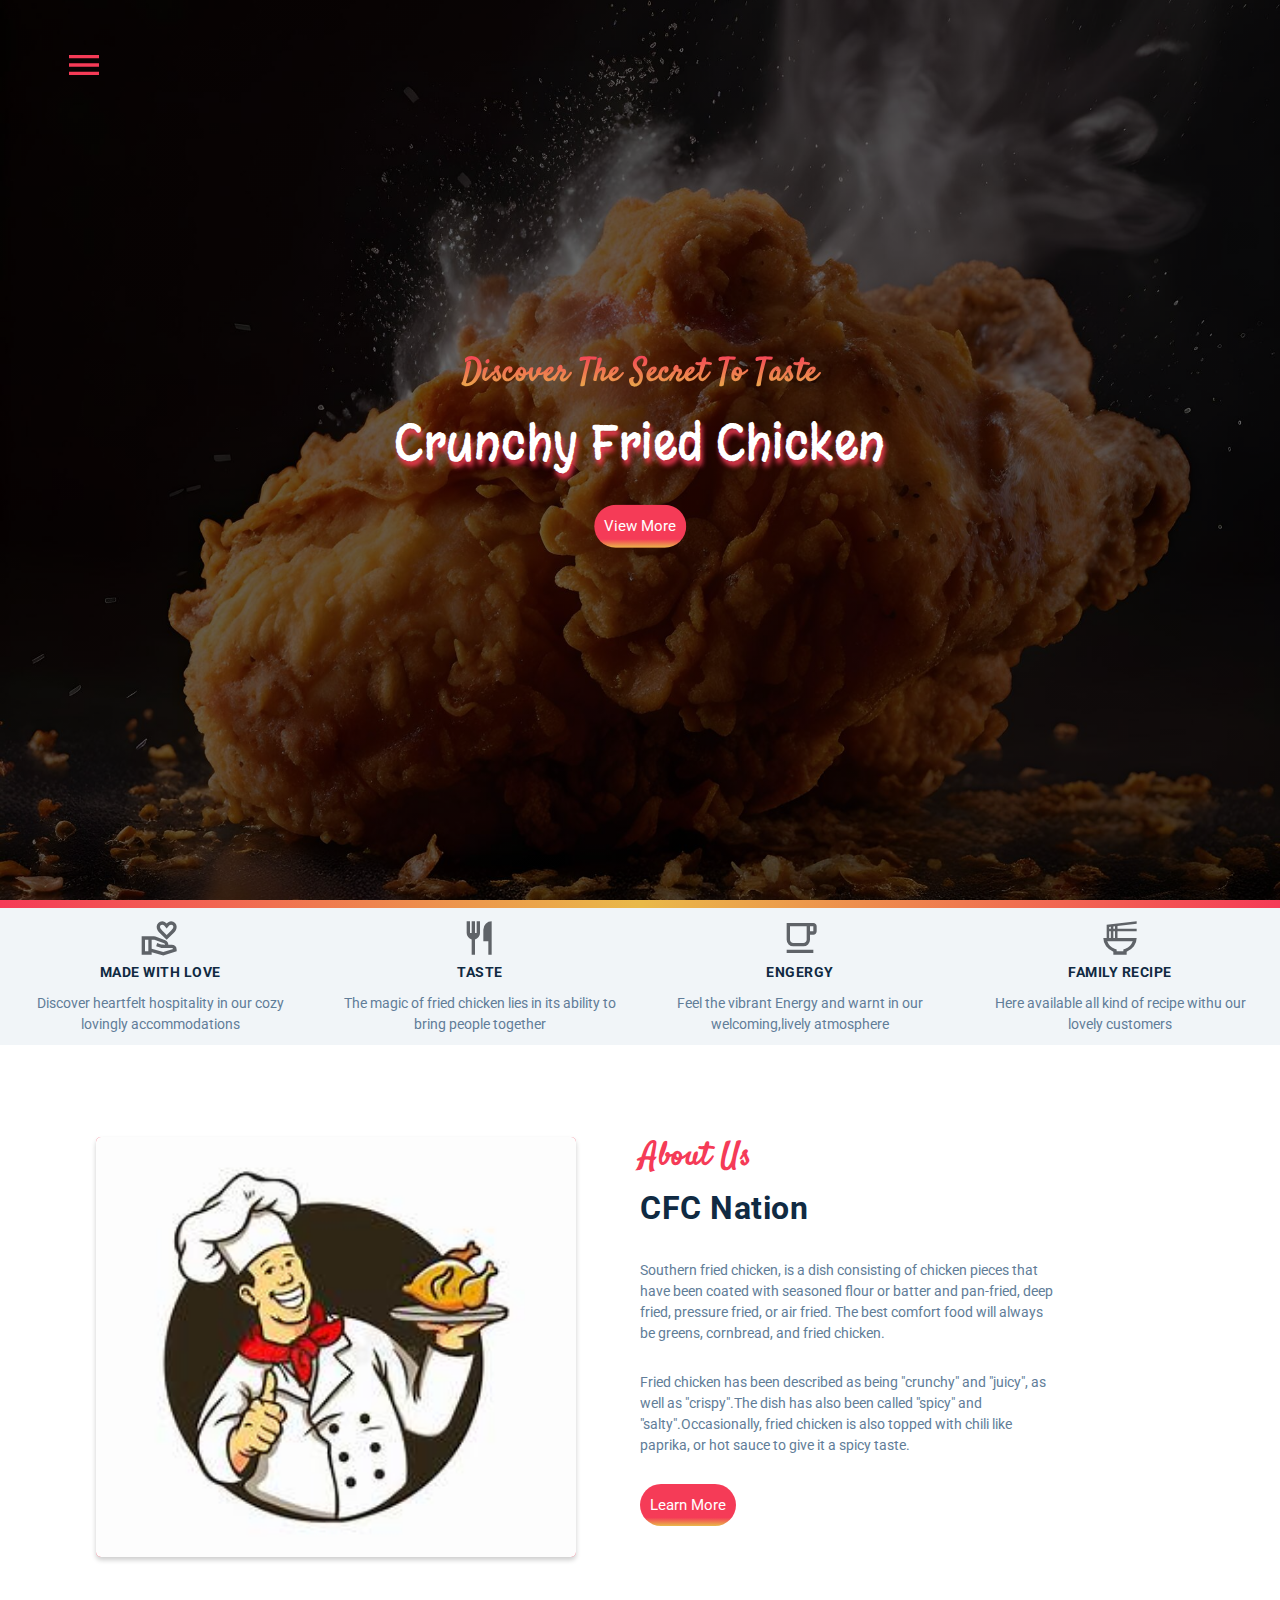
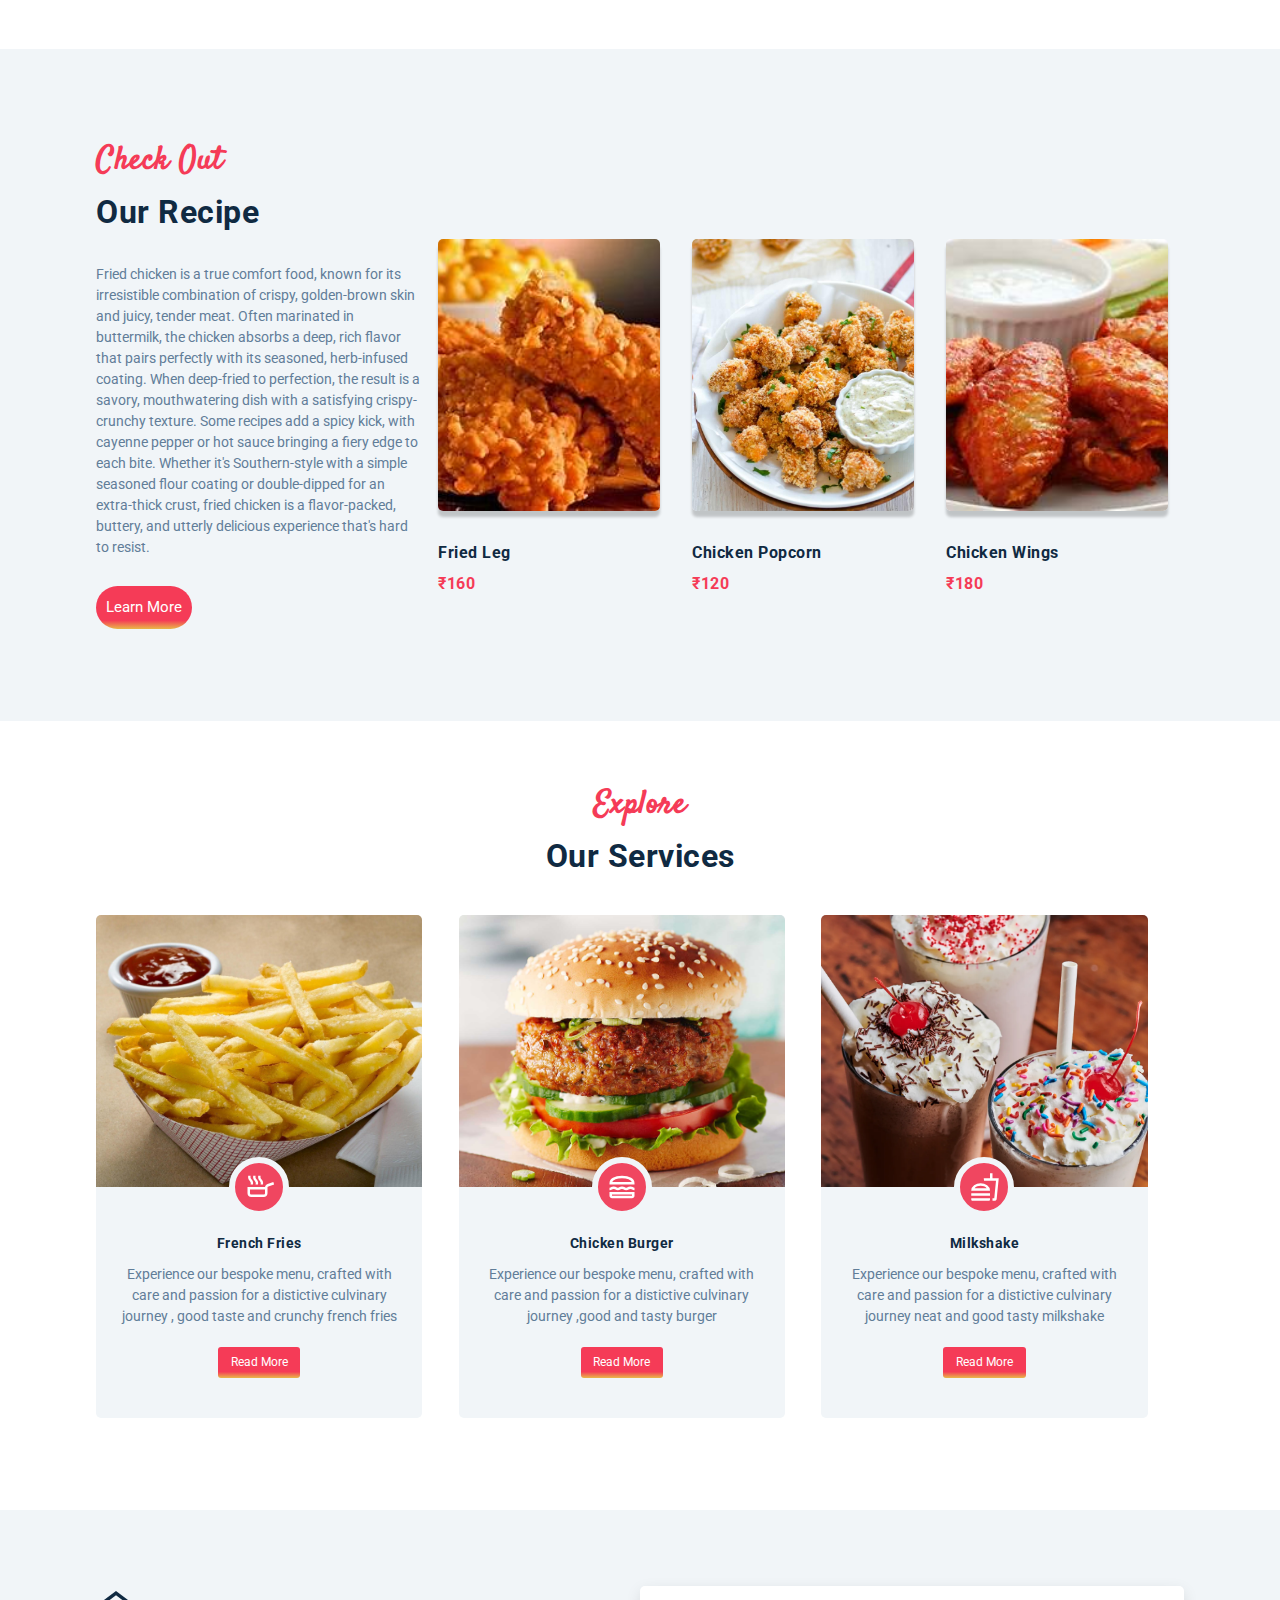
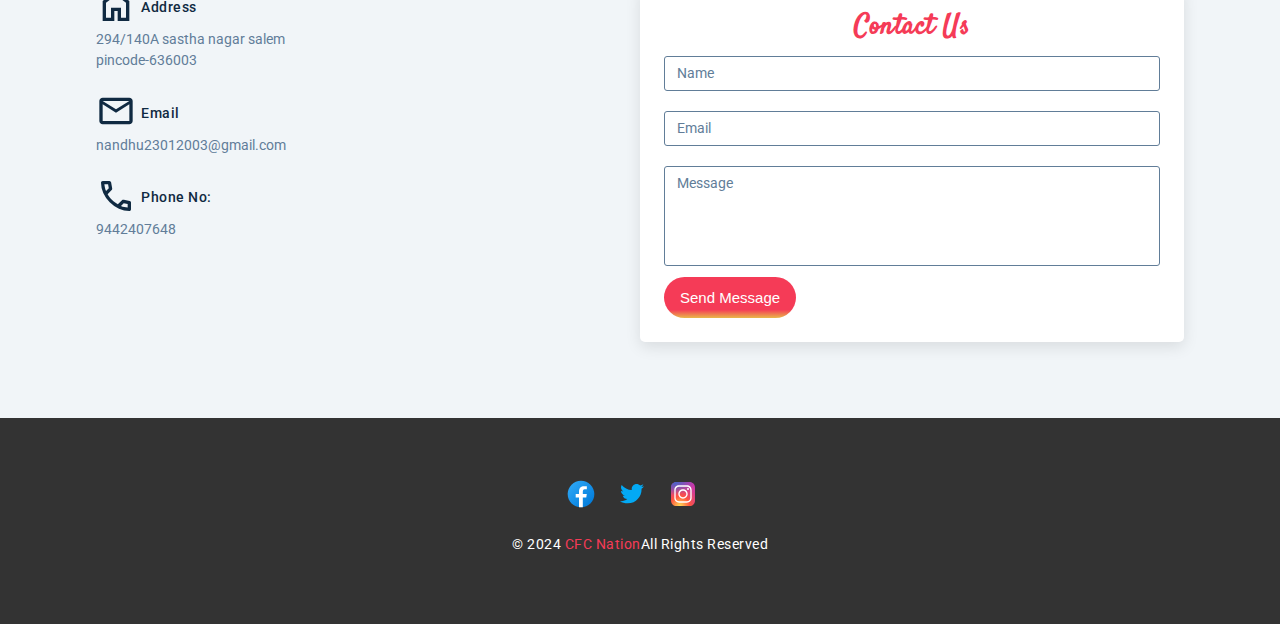
<file: index.html>
<!DOCTYPE html>
<html lang="en">
<head>
    <meta charset="UTF-8">
    <meta name="viewport" content="width=device-width, initial-scale=1.0">
    <title>CFC| Crunchy Fried Chicken</title>
    <link rel="icon" type="cfc/png"
    href="fried images/cfc.png"/>
    <link rel="stylesheet" href="css/style.css"/>
</head>
<body>
    <!--Navbar-->
    <div class="nav-rknk">
    <label for="rkcheck">
        <svg xmlns="http://www.w3.org/2000/svg" height="40px" viewBox="0 -960 960 960" width="40px" fill="#5f6368"><path d="M120-240v-80h720v80H120Zm0-200v-80h720v80H120Zm0-200v-80h720v80H120Z"/></svg>
        </label>
    </div>
    <input type="checkbox" id="rkcheck"/>
    <div class="container">
    <div class="container-header">
    <h3>CFC NATION</h3>
    <img src="fried images/cfc1.jpg" alt="CFC">
    <span class="container-close">
        <label for="rkcheck">
            <svg xmlns="http://www.w3.org/2000/svg" height="40px" viewBox="0 -960 960 960" width="40px" fill="#5f6368"><path d="m256-200-56-56 224-224-224-224 56-56 224 224 224-224 56 56-224 224 224 224-56 56-224-224-224 224Z"/>
        </svg>
        </label>
    </span>
    </div>
    <ul class="container-item">
        <li><a href="#header" class="container-link"> home</a></li>
        <li><a href="#features" class="container-link"> Features</a></li>
        <li><a href="#about" class="container-link"> About</a></li>
        <li><a href="#products" class="container-link"> Product</a></li>
        <li><a href="#contact" class="container-link">contact us</a></li> 

    </ul>
    </div>
    <header class="header" id="header">
    <div class="banner">
        <h2>Discover The Secret To Taste</h2>
        <h1>Crunchy Fried Chicken</h1>
        <a href="#" class="nkrk">View More</a>
    </div>
    </header>
    
    <div class="content-divider"></div>

    <section class="features clearfix" id="features">
        <div class="feature">
            <span class="feature-icon">
                <svg xmlns="http://www.w3.org/2000/svg" height="40px" viewBox="0 -960 960 960" width="40px" fill="#5f6368"><path d="M640-440 474-602q-31-30-52.5-66.5T400-748q0-55 38.5-93.5T532-880q32 0 60 13.5t48 36.5q20-23 48-36.5t60-13.5q55 0 93.5 38.5T880-748q0 43-21 79.5T807-602L640-440Zm0-112 109-107q19-19 35-40.5t16-48.5q0-22-15-37t-37-15q-14 0-26.5 5.5T700-778l-60 72-60-72q-9-11-21.5-16.5T532-800q-22 0-37 15t-15 37q0 27 16 48.5t35 40.5l109 107ZM280-220l278 76 238-74q-5-9-14.5-15.5T760-240H558q-27 0-43-2t-33-8l-93-31 22-78 81 27q17 5 40 8t68 4q0-11-6.5-21T578-354l-234-86h-64v220ZM40-80v-440h304q7 0 14 1.5t13 3.5l235 87q33 12 53.5 42t20.5 66h80q50 0 85 33t35 87v40L560-60l-280-78v58H40Zm80-80h80v-280h-80v280Zm520-546Z"/>
            </svg>
            </span>
            <h4 class="feature-title">Made With Love</h4>
            <p class="feature-text">Discover heartfelt hospitality in our cozy lovingly accommodations</p>
        </div>
        <div class="feature">
            <span class ="feature-icon">
            <svg xmlns="http://www.w3.org/2000/svg" height="40px" viewBox="0 -960 960 960" width="40px" fill="#5f6368"><path d="M280-80v-366q-51-14-85.5-56T160-600v-280h80v280h40v-280h80v280h40v-280h80v280q0 56-34.5 98T360-446v366h-80Zm400 0v-320H560v-280q0-83 58.5-141.5T760-880v800h-80Z"/>
            </svg>
            </span>
            <h4 class="feature-title">Taste</h4>
            <p class="feature-text">The magic of fried chicken lies in its ability to bring people together</p>
        </div>

        <div class="feature">
            <span clas="feature-icon">
                <svg xmlns="http://www.w3.org/2000/svg" height="40px" viewBox="0 -960 960 960" width="40px" fill="#5f6368"><path d="M160-120v-80h640v80H160Zm160-160q-66 0-113-47t-47-113v-400h640q33 0 56.5 23.5T880-760v120q0 33-23.5 56.5T800-560h-80v120q0 66-47 113t-113 47H320Zm0-80h240q33 0 56.5-23.5T640-440v-320H240v320q0 33 23.5 56.5T320-360Zm400-280h80v-120h-80v120ZM320-360h-80 400-320Z"/>
                </svg>
            </span>
            <h4 class ="feature-title">Engergy</h4>
            <p class ="feature-text">Feel the vibrant Energy and warnt in our welcoming,lively atmosphere</p>
        </div>
        <div class="feature">
        <span clas="feature-icon">
            <svg xmlns="http://www.w3.org/2000/svg" height="40px" viewBox="0 -960 960 960" width="40px" fill="#5f6368"><path d="M400-160h160v-44l50-20q65-26 110.5-72.5T786-400H174q20 57 65 103.5T350-224l50 20v44Zm-80 80v-70q-107-42-173.5-130T80-480h80v-320l720-80v60l-460 52v68h460v60H420v160h460q0 112-66.5 200T640-150v70H320Zm0-620h40v-62l-40 5v57Zm-100 0h40v-50l-40 4v46Zm100 220h40v-160h-40v160Zm-100 0h40v-160h-40v160Zm260 80Z"/>
            </svg>
        </span>
        <h4 class ="feature-title">Family Recipe</h4>
        <p class="feature-text">Here available all kind of recipe withu our lovely customers </p>
        </div>
    </section>
    <!--features end-->
    
    <section class="about" id="about">
        <div class="section-center clearfix ">
        <div class="about-img">
            <div class="about-picture-container">
            <img src="fried images/cooking.jpg" alt="CFC" 
            class="about-pic">
            </div>
        </div>

        <div class="about-info">
            <div class="section-title">
             <h3>About Us</h3>
             <h2>CFC Nation</h2>
            </div>
            <p class="about-text">Southern fried chicken, is a dish consisting of chicken pieces that have been coated with seasoned flour or batter and pan-fried, deep fried, pressure fried, or air fried. The best comfort food will always be greens, cornbread, and fried chicken.
            </p>
            <p class="about-text">
                Fried chicken has been described as being "crunchy" and "juicy", as well as "crispy".The dish has also been called "spicy" and "salty".Occasionally, fried chicken is also topped with chili like paprika, or hot sauce to give it a spicy taste.
            </p>
            <a href="#" class="nkrk">Learn More</a>
        </div>
        </div>
    </section>

    <!--product- start----->
    <section class="products" id="products">
        <div class="section-center clearfix">
            <div class="product-info">
                <div class="section-title">
                    <h3>check Out</h3>
                    <h2>Our Recipe</h2>
                </div>
                <p class="product-text">
                    Fried chicken is a true comfort food, known for its irresistible combination of crispy, golden-brown skin and juicy, tender meat. Often marinated in buttermilk, the chicken absorbs a deep, rich flavor that pairs perfectly with its seasoned, herb-infused coating. When deep-fried to perfection, the result is a savory, mouthwatering dish with a satisfying crispy-crunchy texture. Some recipes add a spicy kick, with cayenne pepper or hot sauce bringing a fiery edge to each bite. Whether it's Southern-style with a simple seasoned flour coating or double-dipped for an extra-thick crust, fried chicken is a flavor-packed, buttery, and utterly delicious experience that's hard to resist.
                </p>
                <a href="#" class="nkrk">Learn More</a>
            </div>
            <div class="product-inventry clearfix">
                <div class="product">
                    <img src="fried images/fc.jpg" alt="product"
                    class="product-img">
                    <h4 class="product-title">Fried Leg</h4>
                    <h4 class="product-price">₹160</h4>
                </div>

                <div class="product">
                    <img src="fried images/popcorn chicken.jpg" alt="product"
                    class="product-img">
                    <h4 class="product-title">Chicken Popcorn</h4>
                    <h4 class="product-price">₹120</h4>
                </div>

                <div class="product">
                    <img src="fried images/chicken wings.jpg" alt="product"
                    class="product-img">
                    <h4 class="product-title">Chicken Wings</h4>
                    <h4 class="product-price">₹180</h4>
                </div>
            </div>
        </div>

    </section>
    <!--------------product- end----->
    <!--------Service section-start -------->
    <section class="service" id="service">
        <div class="section-title service-title ">
            <h3>Explore</h3>
            <h2>Our Services</h2>
        </div>
        <div class="section-center clearfix">
            <div class="service-card">
                <div class="service-img-container">
                    <img src="fried images/french fries.jpg" alt="french-fries"
                    class="service-img">
                    <span class="service-icon">
                        <svg xmlns="http://www.w3.org/2000/svg" height="40px" viewBox="0 -960 960 960" width="40px" fill="#5f6368"><path d="M177-560q14-36 4.5-64T149-680q-33-40-43.5-75.5T102-840h78q-8 38-2.5 62t28.5 52q38 46 48.5 81.5t.5 84.5h-78Zm160 0q14-36 5-64t-32-56q-33-40-44-75.5t-4-84.5h78q-8 38-2.5 62t28.5 52q38 46 48.5 81.5t.5 84.5h-78Zm160 0q14-36 5-64t-32-56q-33-40-44-75.5t-4-84.5h78q-8 38-2.5 62t28.5 52q38 46 48.5 81.5t.5 84.5h-78ZM200-160q-50 0-85-35t-35-85v-200h561q5-34 27-59.5t54-36.5l185-62 25 76-185 62q-12 4-19.5 14.5T720-462v182q0 50-35 85t-85 35H200Zm0-80h400q17 0 28.5-11.5T640-280v-120H160v120q0 17 11.5 28.5T200-240Zm200-80Z"/>
                        </svg>
                    </span>
                </div>
                <div class="service-info">
                    <h4>French Fries</h4>
                    <p>Experience our bespoke menu, crafted with care and passion for a distictive culvinary journey , good taste and crunchy french fries </p>
                    <a href="#" class="nkrk service-nkrk">Read More</a>
                </div>
            </div>
            <div class="service-card">
                <div class="service-img-container">
                    <img src="fried images/Moist-Chicken-Burgers.jpg" alt="burger"
                    class="service-img">
                    <span class="service-icon">
                        <svg xmlns="http://www.w3.org/2000/svg" height="40px" viewBox="0 -960 960 960" width="40px" fill="#5f6368"><path d="M160-120q-33 0-56.5-23.5T80-200v-120h800v120q0 33-23.5 56.5T800-120H160Zm0-120v40h640v-40H160Zm320-180q-36 0-57 20t-77 20q-56 0-76-20t-56-20q-36 0-57 20t-77 20v-80q36 0 57-20t77-20q56 0 76 20t56 20q36 0 57-20t77-20q56 0 77 20t57 20q36 0 56-20t76-20q56 0 79 20t55 20v80q-56 0-75-20t-55-20q-36 0-58 20t-78 20q-56 0-77-20t-57-20ZM80-560v-40q0-115 108.5-177.5T480-840q183 0 291.5 62.5T880-600v40H80Zm400-200q-124 0-207.5 31T166-640h628q-23-58-106.5-89T480-760Zm0 520Zm0-400Z"/></svg>
                    </span>
                </div>
                <div class="service-info">
                    <h4>Chicken Burger</h4>
                    <p>Experience our bespoke menu, crafted with care and passion for a distictive culvinary journey ,good and tasty burger</p>
                    <a href="#" class="nkrk service-nkrk">Read More</a>
                </div>
            </div>
            <div class="service-card">
                <div class="service-img-container">
                    <img src="fried images/milkshake1.png" alt="shake" 
                    class="service-img">
                    <span class="service-icon">
                        <svg xmlns="http://www.w3.org/2000/svg" height="40px" viewBox="0 -960 960 960" width="40px" fill="#5f6368"><path d="M533-440q-32-45-84.5-62.5T340-520q-56 0-108.5 17.5T147-440h386ZM40-360q0-109 91-174.5T340-600q118 0 209 65.5T640-360H40Zm0 160v-80h600v80H40ZM720-40v-80h56l56-560H450l-10-80h200v-160h80v160h200L854-98q-3 25-22 41.5T788-40h-68Zm0-80h56-56ZM80-40q-17 0-28.5-11.5T40-80v-40h600v40q0 17-11.5 28.5T600-40H80Zm260-400Z"/>
                        </svg>  
                    </span>
                    </div>
                <div class="service-info">
                    <h4>Milkshake</h4>
                    <p>Experience our bespoke menu, crafted with care and passion for a distictive culvinary journey neat and good tasty milkshake</p>
                    <a href="#" class="nkrk service-nkrk">Read More</a>
                </div>
            </div>
        </div>

    </section>
     <!--------Service section-end -------->

    <!-------Contact-start-------->
    <section class="contact" id="contact">
        <div class="section-center clearfix">
            <div class="contact-info">
                <div class="contact-item">
                    <h4 class="contact-title">
                        <span class="contact-icon">
                            <svg xmlns="http://www.w3.org/2000/svg" height="40px" viewBox="0 -960 960 960" width="40px" fill="#5f6368"><path d="M240-200h120v-240h240v240h120v-360L480-740 240-560v360Zm-80 80v-480l320-240 320 240v480H520v-240h-80v240H160Zm320-350Z"/></svg>
                        </span>
                        Address
                    </h4>
                    <div class="contact-text">
                        294/140A sastha nagar salem<br>
                        pincode-636003
                    </div>
                </div>

                <div class="contact-item">
                    <h4 class="contact-title">
                        <span class="contact-icon">
                            <svg xmlns="http://www.w3.org/2000/svg" height="40px" viewBox="0 -960 960 960" width="40px" fill="#5f6368"><path d="M160-160q-33 0-56.5-23.5T80-240v-480q0-33 23.5-56.5T160-800h640q33 0 56.5 23.5T880-720v480q0 33-23.5 56.5T800-160H160Zm320-280L160-640v400h640v-400L480-440Zm0-80 320-200H160l320 200ZM160-640v-80 480-400Z"/>
                            </svg>
                        </span>
                        Email
                    </h4>
                    <div class="contact-text">
                       nandhu23012003@gmail.com
                    </div>
                </div>

                <div class="contact-item">
                    <h4 class="contact-title">
                        <span class="contact-icon">
                            <svg xmlns="http://www.w3.org/2000/svg" height="40px" viewBox="0 -960 960 960" width="40px" fill="#5f6368"><path d="M798-120q-125 0-247-54.5T329-329Q229-429 174.5-551T120-798q0-18 12-30t30-12h162q14 0 25 9.5t13 22.5l26 140q2 16-1 27t-11 19l-97 98q20 37 47.5 71.5T387-386q31 31 65 57.5t72 48.5l94-94q9-9 23.5-13.5T670-390l138 28q14 4 23 14.5t9 23.5v162q0 18-12 30t-30 12ZM241-600l66-66-17-94h-89q5 41 14 81t26 79Zm358 358q39 17 79.5 27t81.5 13v-88l-94-19-67 67ZM241-600Zm358 358Z"/>
                            </svg>
                        </span>
                        Phone no:
                    </h4>
                    <div class="contact-text">
                       9442407648
                    </div>
                </div>

            </div>
            <div class="contact-form">
                <h3>Contact Us</h3>
                <form action="#">
                    <div class="form-group">
                        <input type="text" class="form-control" required />
                        <label for="" class="form-label">Name</label>
                    </div>

                    <div class="form-group">
                        <input type="email" class="form-control" required />
                        <label for="" class="form-label">Email</label>
                    </div>

                    <div class="form-group">
                        <textarea class="form-control" required></textarea>
                        <label for="" class="form-label">Message</label>
                    </div>

                    <button class="nkrk submit-nkrk">Send Message</button>
                </form>
            </div>
        </div>
    </section>
    <!-------Contact-End-------->

     <!-------footer-start-------->

     <div class="footer">
        <div class="section-center">
            <div class="social-icons">
                <a href="#" class="social-icon">
                    <svg xmlns="http://www.w3.org/2000/svg"  viewBox="0 0 48 48" width="40px" height="40px"><linearGradient id="Ld6sqrtcxMyckEl6xeDdMa" x1="9.993" x2="40.615" y1="9.993" y2="40.615" gradientUnits="userSpaceOnUse"><stop offset="0" stop-color="#2aa4f4"/><stop offset="1" stop-color="#007ad9"/></linearGradient><path fill="url(#Ld6sqrtcxMyckEl6xeDdMa)" d="M24,4C12.954,4,4,12.954,4,24s8.954,20,20,20s20-8.954,20-20S35.046,4,24,4z"/><path fill="#fff" d="M26.707,29.301h5.176l0.813-5.258h-5.989v-2.874c0-2.184,0.714-4.121,2.757-4.121h3.283V12.46 c-0.577-0.078-1.797-0.248-4.102-0.248c-4.814,0-7.636,2.542-7.636,8.334v3.498H16.06v5.258h4.948v14.452 C21.988,43.9,22.981,44,24,44c0.921,0,1.82-0.084,2.707-0.204V29.301z"/>
                    </svg>
                </a> 
                <a href="#" class="social-icon">   
                    <svg xmlns="http://www.w3.org/2000/svg"  viewBox="0 0 48 48" width="40px" height="40px"><path fill="#03A9F4" d="M42,12.429c-1.323,0.586-2.746,0.977-4.247,1.162c1.526-0.906,2.7-2.351,3.251-4.058c-1.428,0.837-3.01,1.452-4.693,1.776C34.967,9.884,33.05,9,30.926,9c-4.08,0-7.387,3.278-7.387,7.32c0,0.572,0.067,1.129,0.193,1.67c-6.138-0.308-11.582-3.226-15.224-7.654c-0.64,1.082-1,2.349-1,3.686c0,2.541,1.301,4.778,3.285,6.096c-1.211-0.037-2.351-0.374-3.349-0.914c0,0.022,0,0.055,0,0.086c0,3.551,2.547,6.508,5.923,7.181c-0.617,0.169-1.269,0.263-1.941,0.263c-0.477,0-0.942-0.054-1.392-0.135c0.94,2.902,3.667,5.023,6.898,5.086c-2.528,1.96-5.712,3.134-9.174,3.134c-0.598,0-1.183-0.034-1.761-0.104C9.268,36.786,13.152,38,17.321,38c13.585,0,21.017-11.156,21.017-20.834c0-0.317-0.01-0.633-0.025-0.945C39.763,15.197,41.013,13.905,42,12.429"/>
                    </svg>
                </a>    

                <a href="#" class="social-icon">
                    <svg xmlns="http://www.w3.org/2000/svg"  viewBox="0 0 48 48" width="40px" height="40px"><radialGradient id="yOrnnhliCrdS2gy~4tD8ma" cx="19.38" cy="42.035" r="44.899" gradientUnits="userSpaceOnUse"><stop offset="0" stop-color="#fd5"/><stop offset=".328" stop-color="#ff543f"/><stop offset=".348" stop-color="#fc5245"/><stop offset=".504" stop-color="#e64771"/><stop offset=".643" stop-color="#d53e91"/><stop offset=".761" stop-color="#cc39a4"/><stop offset=".841" stop-color="#c837ab"/></radialGradient><path fill="url(#yOrnnhliCrdS2gy~4tD8ma)" d="M34.017,41.99l-20,0.019c-4.4,0.004-8.003-3.592-8.008-7.992l-0.019-20	c-0.004-4.4,3.592-8.003,7.992-8.008l20-0.019c4.4-0.004,8.003,3.592,8.008,7.992l0.019,20	C42.014,38.383,38.417,41.986,34.017,41.99z"/><radialGradient id="yOrnnhliCrdS2gy~4tD8mb" cx="11.786" cy="5.54" r="29.813" gradientTransform="matrix(1 0 0 .6663 0 1.849)" gradientUnits="userSpaceOnUse"><stop offset="0" stop-color="#4168c9"/><stop offset=".999" stop-color="#4168c9" stop-opacity="0"/></radialGradient><path fill="url(#yOrnnhliCrdS2gy~4tD8mb)" d="M34.017,41.99l-20,0.019c-4.4,0.004-8.003-3.592-8.008-7.992l-0.019-20	c-0.004-4.4,3.592-8.003,7.992-8.008l20-0.019c4.4-0.004,8.003,3.592,8.008,7.992l0.019,20	C42.014,38.383,38.417,41.986,34.017,41.99z"/><path fill="#fff" d="M24,31c-3.859,0-7-3.14-7-7s3.141-7,7-7s7,3.14,7,7S27.859,31,24,31z M24,19c-2.757,0-5,2.243-5,5	s2.243,5,5,5s5-2.243,5-5S26.757,19,24,19z"/><circle cx="31.5" cy="16.5" r="1.5" fill="#fff"/><path fill="#fff" d="M30,37H18c-3.859,0-7-3.14-7-7V18c0-3.86,3.141-7,7-7h12c3.859,0,7,3.14,7,7v12	C37,33.86,33.859,37,30,37z M18,13c-2.757,0-5,2.243-5,5v12c0,2.757,2.243,5,5,5h12c2.757,0,5-2.243,5-5V18c0-2.757-2.243-5-5-5H18z"/>
                    </svg>
                </a>
            </div>
            <h4 class="footer-text">
                &copy; 2024
                <span class="company">CFC Nation</span>All Rights Reserved
            </h4>
        </div>
     </div>

    <!-------footer-end-------->


</body>
</html>
</file>
<file: css/style.css>
@import url('https://fonts.googleapis.com/css2?family=Inter:ital,opsz,wght@0,14..32,100..900;1,14..32,100..900&family=Margarine&family=Roboto:ital,wght@0,100;0,300;0,400;0,500;0,700;0,900;1,100;1,300;1,400;1,500;1,700;1,900&family=Satisfy&display=swap');

*{
    margin:0;
    padding: 0;
    box-sizing: border-box;

}
:root{
    --ff-primary: "Roboto", sans-serif;
    --ff-seconday: "Inter", sans-serif;
    --ff-design: "Satisfy", cursive;
    --ff-brand: "Margarine", sans-serif;

    --clr-white:#fff;
    --clr-dark:#333;
    --clr-grey-1:#102a42;
    --clr-grey-2:#617d98;
    --clr-grey-3:#f1f5f8;
    --clr-primary:#f53b57;
    --clr-primary-light:#f04660;
    --clr-secondary:#e9b949;
    ---transition: all 0.3s linear;
}
/*-------Global css--------*/
html{
    scroll-behavior: smooth;
}
a{
    text-decoration: none;
}
img{
    width:100%;
    display:block;
}
h1,h2,h3,h4{
    text-transform: capitalize;
    letter-spacing: 0.5px;
    line-height: 1.25;
    margin-bottom: 0.7rem;
}

h1{
    font-size: 3rem;
}
h2{
    font-size: 2rem;
}
h3{
    font-size: 1.5rem;
}
h4{
    font-size: 0.87rem;
}
p{
    margin-bottom: 1.75rem;
}
body{
    font-family: var(--ff-primary);
    font-size: 0.875rem;
    background: var(--clr-white);
    color:var(--clr-grey-1);
    line-height: 1.5;
}

.nkrk{
    background-color: var(--clr-primary);
    color:white;
    display: inline-block;
    padding:5px;
    font-weight: 400;
    border:none;
    font-size: 15px;
    cursor:pointer;
    border-radius: 1000px;
    padding-left: 10px;
    padding-right: 10px;
    padding-bottom: 10px;
    padding-top: 10px;
    background-image: linear-gradient(180deg,var(--clr-primary)80%,var(--clr-secondary));
}
.nav-rknk svg{
     fill:var(--clr-primary);
     position:fixed;
     top:5%;
     left:5%;
     cursor: pointer;
}
#rkcheck{
    display: none;
}

#rkcheck:checked ~ .container{
    transform:translatex(0);
}

.container{
    position: fixed;
    background-color:rgba(0,0,0,0.9);
    height: 100%;
    width:100%;
    top:0;
    left:0;
    transform:translatex(-100%);
}

.container h3{
    padding:1rem;
    color:white;
    font-size: 1.5rem;
    text-align: center;
    font-weight: 700;
    color:transparent;
    background-image: linear-gradient(180deg,var(--clr-primary)25% ,var(--clr-secondary));
    background-clip: text;
    margin-left: -1rem;
}
.container-header img{
    width:100px;
    margin:0 auto;
}
.container-header{
    position:relative;
}
.container-close{
    position: absolute;
    right: 0;
    top:5px;
}
.container-close svg{
    cursor: pointer;
    fill:var(--clr-dark);
    transition: var(---transition);
}
.container-close:hover svg{
    fill:var(--clr-white);
}

.container-item{
    list-style-type: none;
}
.container-link{
    display: block;
    color:var(--clr-white);
    text-transform: uppercase;
    font-size: 1.2rem;
    padding: 0.7rem 1rem;
    letter-spacing: 0.5px;
    transition: var(---transition);
}

.container-link:hover{
    background-color: var(--clr-primary-light);
    padding-left: 1.5rem;
    border-left: 0.5rem solid var(--clr-secondary);
}
@media screen and (min-width:750px){
    .container{
        width:35%;
        max-width:25rem;
    }
}
/*headerr */
.header{
    min-height: 100vh;
    background:linear-gradient(rgba(0,0,0,0.6),rgba(0,0,0,0.6) ), url("../fried\ images/cfc2.jpg") center/cover no-repeat fixed;
}
.banner{
    text-align: center;
    position:absolute;
    top:50%;
    left:50%;
    transform:translate(-50%,-50%);
}
.banner h2{
    font-family: var(--ff-design);
    color:transparent;
    background-image: linear-gradient(180deg,var(--clr-primary),var(--clr-secondary));
    background-clip: text;
}
.banner h1{
    font-family: var(--ff-brand);
    color:white;
    margin-top:1.25rem;
    margin-bottom: 2rem;
    font-weight: 400;
    text-shadow: 2px 5px 5px var(--clr-primary);
    animation: fLane 1s infinite;
}
@keyframes fLane{
    100%{
        text-shadow:0 -5px 10px rgba(255,69,0,0.6), 0 -5px 20px rgba(255,69,0,0.4), 0 -5px 30px rgba(255,69,0,0.2), 0 -5px 40px rgba(255,69,0,0.1)
    }
    25%{
        text-shadow:0 -5px 15px rgba(255,69,0,0.8), 0 -5px 30px rgba(255,69,0,0.6), 0 -5px 45px rgba(255,69,0,0.4), 0 -5px 60px rgba(255,69,0,0.2)
    }

    50%{
        text-shadow:0 -5px 20px rgba(255,69,0,0.8), 0 -5px 40px rgba(255,69,0,0.6), 0 -5px 60px rgba(255,69,0,0.4), 0 -5px 80px rgba(255,69,0,0.2)
    }

    75%{
        text-shadow:0 -5px 15px rgba(255,69,0,0.8), 0 -5px 30px rgba(255,69,0,0.6), 0 -5px 45px rgba(255,69,0,0.4), 0 -5px 60px rgba(255,69,0,0.2)
    }
}
.nkrk:hover{
    outline:5px solid var(--clr-primary);
    outline-offset: 5px;
}

.clearfix::after,
.clearfix::before {
    content:"";
    clear:both;
    display:table;
}
.section-center{
    padding:60px;
    padding-left: 0;
    padding-right: 0;
    width:85vw;
    margin-left: auto;
    margin-right: auto;
    margin-bottom: 0;
    margin-top: 0;
    max-width:1170px;
}

@media screen and(min-widt:992px){
    .section-center{
        width:95%;
        padding-top:4rem;
        padding-bottom:4rem ;
        padding-left:1rem ;
        padding-right:1rem;
    }
}

.section-title h3{
    font-family: var(--ff-design);
    color:var(--clr-primary);
    font-size:2rem;
}
.section-title{
    margin-bottom: 2rem;
}
.content-divider{
    background-image: linear-gradient(to left,var(--clr-primary),var(--clr-secondary),var(--clr-primary));
    height:0.5rem;
}


/* adding features.................*/

.features{
    background-color: var(--clr-grey-3);
    cursor:pointer;
}

.feature{    
    text-align: center;
    padding-top: 10px;
    padding-bottom: 10px;
    transition: var(---transition);
}
.feature-icon svg{
    transition: var(---transition);
}
.feature-title{
    text-transform: uppercase;

} 
.feature-text{
    color: var(--clr-grey-2);
    max-width: 17rem;
    margin:0 auto;
}  
.feature:hover{
    background-color: white;
    box-shadow: 0 2px var(--clr-primary);
}
.feature:hover .feature-title{
  color: var(--clr-primary);
}
.feature:hover .feature-icon svg{
    fill: var(--clr-primary);
    transform:translateY(-5px);

  }

  @media screen and (min-width:576px){
    .feature{
        width:50%;
        float:left;
    }
  }
  @media screen and (min-width:1200px){
    .feature{
        width:25%;
    }
  }
  
  /** About Section--------------**/
  .about-img,
  .about-info{
    padding: 2rem 0;
             
  }
  .about-picture-container{
    background-color: var(--clr-primary);
    max-width:30rem;
    box-shadow: 0px 3px  5px rgba(0,0,0,0.2);
    border-radius: 5px;
    overflow: hidden;

  }
  .about-pic{
    transition: var(---transition);    
  }
  .about-picture-container:hover .about-pic{
    transform: scale(1.2);
    opacity: 0.5;
  }
  .about-text{
    max-width: 26rem;
    color: var(--clr-grey-2);
  }
  @media  screen and (min-width:992px) {
    .about-img,
    .about-info{
        float:left;
        width:50%;
    }
    .about-info{
        padding-left: 2 rem;
    }
    }

    /*--------Products--------*/
    .product-text{
        color:var(--clr-grey-2);
        max-width: 26rem;
    }
    .products{
        background-color: var(--clr-grey-3);

    }
    .products .product-info{
        padding:2rem 0;
    }
    .product-title{
        font-size: 1.02rem;
    }
    .product-price{
        color:var(--clr-primary);
        font-size: 1.01rem;
    }
    .product-img{
        border-radius: 5px;
        height: 17rem;
        object-fit: cover;
        margin-bottom: 2rem;
        box-shadow: 0px 6px 3px rgba(0,0,0,0.2);
        transition: var(---transition);
    }
    .product-img:hover{
        box-shadow: 0px 6px 3px rgba(0,0,0,0.3);
        transform: translateY(-2px);

    }
    @media screen and (min-width: 768px) {
        .product{
            float:left;
            width:50%;
            padding-right: 2rem;
        }
        
    }
    @media screen and (min-width: 992px){
        .product{
            width:33.33%;
        }
    }
    @media screen and (min-width: 1200px){
        .product-info{
            float:left;
            width:30%;
        }
        .product-inventry{
            float:left;
            width:70%;
        }
        .product{
           margin:0;
           padding: 1rem;
           padding-top: 17%;
    }    
}
/*------------service card start------------*/
.service-title{
    text-align: center;
    margin-top: 4rem;
    margin-bottom: -4rem;
}
.service-card{
    margin:2rem 0;
    background-color: var(--clr-grey-3);
    border-radius: 5px;
    box-shadow: 0 5p 15px rgba(0,0,0,0.1);
    cursor: pointer;
    transition: var(---transition);
}
.service-card:hover{
    transform: translateY(-2px);
    box-shadow: 0 5p 15px rgba(0,0,0,0.2);
}
.service-img{
    height:17rem;
    object-fit: cover;
    border-top-left-radius: 5px;
    border-top-right-radius: 5px;
}
.service-info{
    text-align: center;
    padding: 3rem 1rem 2.5rem 1rem;
}
.service-info p{
    max-width: 20rem;
    margin: 0 auto;
    color:var(--clr-grey-2);
}

.service-nkrk{
    font-size: 0.75rem;
    text-transform: capitalize;
    padding: 0.4rem 0.8rem;
    border-radius: 3px;
    font-weight: 400;
    margin-top: 1.25rem;
}
.service-img-container{
    position: relative;
}

.service-icon{
    position: absolute;
    height: 60px;
    width:60px;
    background-color: var(--clr-primary-light);
    padding:0.25rem 0.6rem;
    border-radius: 50%;
    left:50%;
    bottom:0;
    transform: translate(-50%, 50%);
    display:grid;
    place-items:center;
    border:0.375rem solid var(--clr-grey-3);
}
.service-icon svg{
    fill:var(--clr-white);
    width:30px;
    height: 30px;
}

@media screen and (min-width: 768px){
    .service-card{
        width:45%;
        float:left;
        margin-right:5%;
    }
}

@media screen and (min-width: 992px){
    .service-card{
        width:30%;
        margin-right:3.33%;
    }
}

/*------------service card end------------*/


/*------------contact us start------------*/

.contact{
    background-color: var(--clr-grey-3);

}
.contact-form,
.contact-info{
    margin:1rem 0;
}
.contact-title{
    display: flex;
    align-items: center;
    gap:5px;
    margin-bottom:-0.05rem;
    font-weight: 500;
}
.contact-text{
    color:var(--clr-grey-2);
}
.contact-title svg{
    fill:var(--clr-grey-1);
}
.contact-item{
    margin-bottom: 1.25rem;
}
.contact-form{
    background-color: var(--clr-white);
    padding:1.5rem;
    max-width:35rem;
    box-shadow: 0 5px 15px rgba(0,0,0,0.1);
    border-radius: 5px;
}
.contact-form h3{
    font-family: var(--ff-design);
    color:var(--clr-primary);
    font-size:1.75rem;
    text-align: center;
}

/*------------contact us end------------*/

/*------------form group -start------------*/

.form-group{
    height:35px;
    margin-bottom:20px;
    position: relative;
}
.form-control{
    width:100%;
    height:100%;
    background: none;
    border: 1px solid var(--clr-grey-2);
    outline:none;
    padding:16px;
    resize: none;
    font-family: var(--ff-seconday);
    position : absolute;
    top:0;
    left:0;
    border-radius: 3px;
    z-index: 1;
}
textarea.form-control{
    height:100px;
}
.form-label{
    position: absolute;
    left:7px;
    top:7px;
    color:var(--clr-grey-2);
    background-color:var(--clr-white);
    padding:0 6px;
    font-size:14px;
    transition: var(---transition);

}
.form-control:focus + .form-label{
    top:-10px;   
    color:var(--clr-primary);
    z-index:5;
}
.form-control:focus{
    border: 1px solid var(--clr-primary);
}
.form-control:not(:focus):valid + label{
    top:-10px;
    z-index: 5;
}
.submit-nkrk{
    padding:0.75rem 1rem;
    margin-top: 3.5rem;

}
@media screen and (min-width: 992px){
    .contact-form,
    .contact-info {
        float: left;
        width: 50%;
    }
}
/*------------form group-end------------*/

/*-------------footer-----------------*/
.footer{
    background-color: var(--clr-dark);
    text-align: center;
}
.social-icon svg {
    height:32px;
    width:32px;
    margin-right: 1rem;
    transition: var(---transition);
}
.social-icon:hover svg {
    fill:var(--clr-primary);
}
.footer-text {
    color:var(--clr-white);
    text-transform: capitalize;
    font-weight: 400;
    margin-top: 1.25rem;
}
.company{
    color:var(--clr-primary);
}

/**----------scroll Bar-------**/
body::-webkit-scrollbar{
    width:10px;
}
body::-webkit-scrollbar-thumb{
    background: linear-gradient(to bottom, var(--clr-primary),var(--clr-secondary));
    border-radius: 5px;
}
body::-webkit-scrollbar-track{
    background: var(--clr-grey-3);
}
</file>
